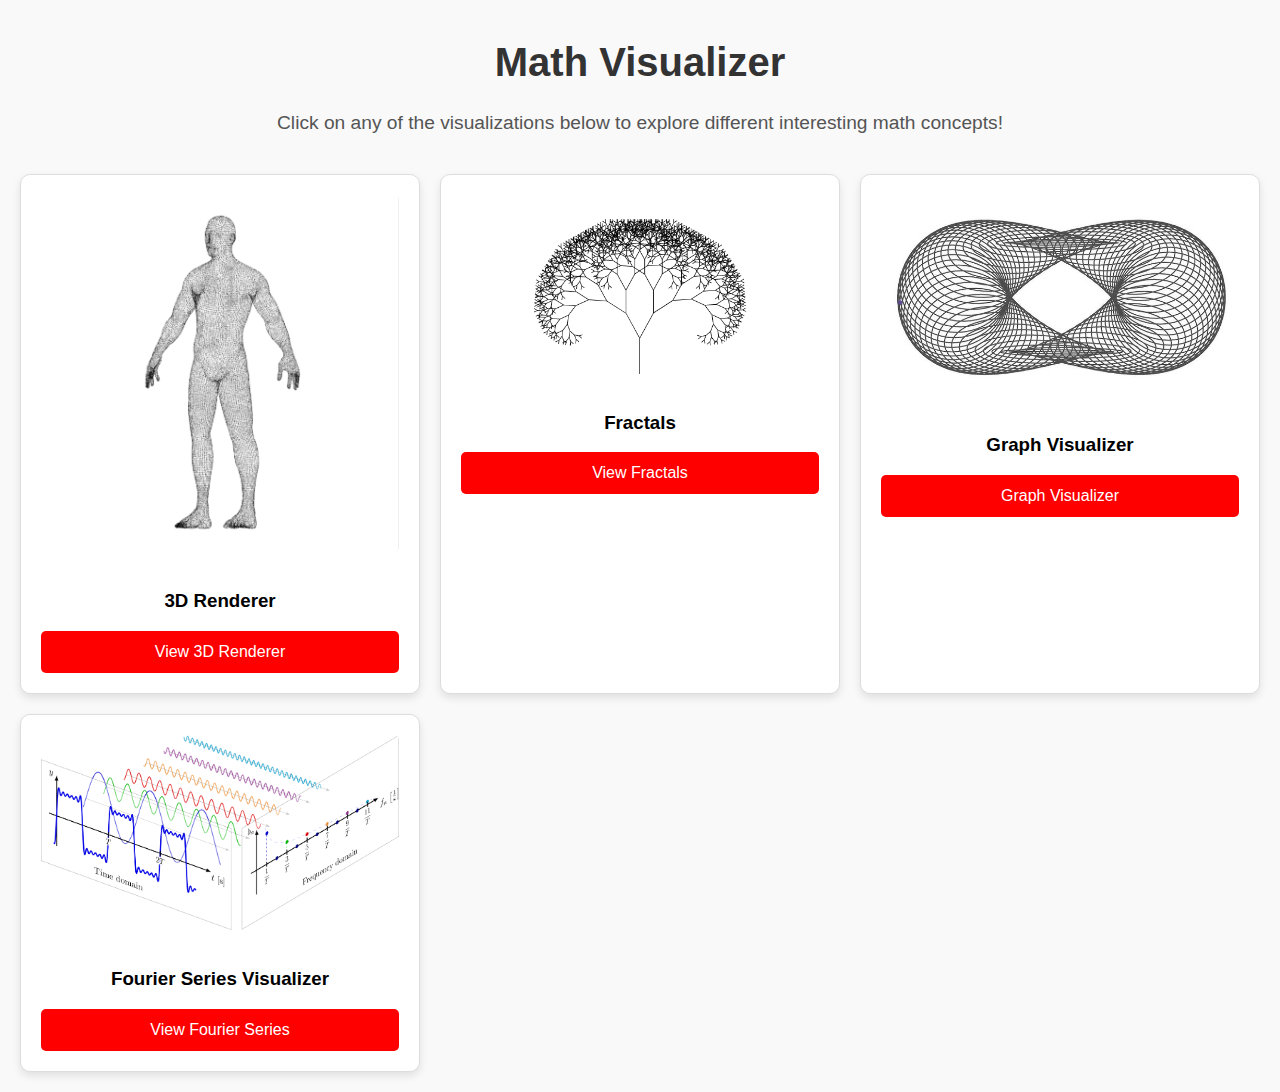
<file: index.html>
<!DOCTYPE html>
<html lang="en">
<head>
    <meta charset="UTF-8">
    <meta name="viewport" content="width=device-width, initial-scale=1.0">
    <title>Math Visualizer</title>
    <link rel="icon" href="src/sierpinski.clear.gif" type="image/gif">
    <link rel="stylesheet" href="style.css">
</head>
<body>

    <h1>Math Visualizer</h1>
    <p>Click on any of the visualizations below to explore different interesting math concepts!</p>

    <div class="visualizations">
        <div class="visualization-card">
            <img src="src/render.png" alt="Renderer Image">
            <h3>3D Renderer</h3>
            <a href="3Drenderer/3drenderer.html">
                <button>View 3D Renderer</button>
            </a>
        </div>
        <div class="visualization-card">
            <img src="src/Simple_Fractals.png" alt="Fractals">
            <h3>Fractals</h3>
            <a href="fractals/fractals.html">
                <button>View Fractals</button>
            </a>
        </div>

        <div class="visualization-card">
            <img src="src/hq720.jpg" alt="Graph">
            <h3>Graph Visualizer</h3>
            <a href="graph/graph.html">
                <button>Graph Visualizer</button>
            </a>
        </div>

        <div class="visualization-card">
            <img src="src/fourier_series-011.png" alt="Fourier Series">
            <h3>Fourier Series Visualizer</h3>
            <a href="fourier/fourier.html">
                <button>View Fourier Series</button>
            </a>
        </div>
        
    </div>

</body>
</html>
</file>
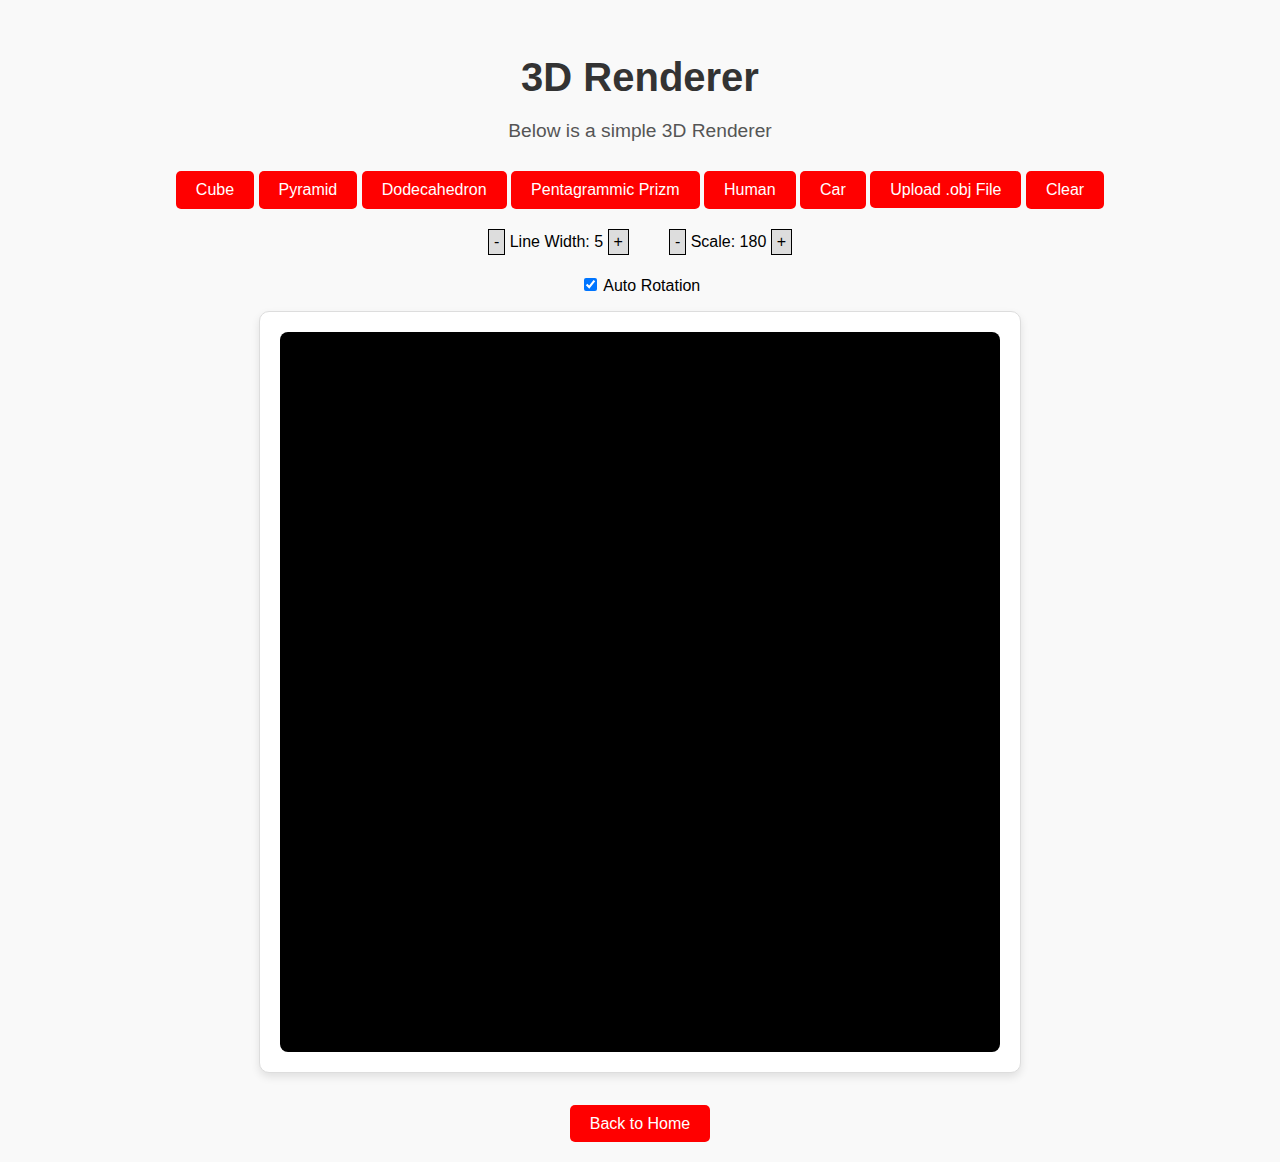
<file: 3Drenderer/3drenderer.html>
<!DOCTYPE html>
<html lang="en">
<head>
    <meta charset="UTF-8">
    <meta name="viewport" content="width=device-width, initial-scale=1.0">
    <title>3D Renderer</title>
    <link rel="icon" href="../src/sierpinski.clear.gif" type="image/gif">
    <link rel="stylesheet" href="3drenderer.css">
</head>
<body>

    <h1>3D Renderer</h1>
    <p>Below is a simple 3D Renderer</p>
    <div class="controls">
        <button id="cube">Cube</button>
        <button id="pyramid">Pyramid</button>
        <button id="dodecahedron">Dodecahedron</button>
        <button id="pentagrammic">Pentagrammic Prizm</button>
        <button id="human">Human</button>
        <button id="car">Car</button>
        <input type="file" id="fileInput" accept=".obj" style="display: none;" />
        <label for="fileInput" class="back-btn">Upload .obj File</label>
        <button id="clear">Clear</button>
        <div class="increment-container">
            <div class="increment-sub-container">
                <button class = "increment-btn" id="lineMinus">-</button>
                <span class="increment-label" id = "lineValue">Line Width: 5</span>
                <button class = "increment-btn" id="linePlus">+</button>
            </div>
            <div class="increment-sub-container">
                <button class = "increment-btn" id="scaleMinus" >-</button>
                <span class="increment-label" id = "scaleValue">Scale: 180</span>
                <button class = "increment-btn" id="scalePlus">+</button>
            </div>
        </div>
        <label>
            <input type="checkbox" id="autoRotate" checked>
            Auto Rotation
          </label>
        </div>
    </div>
    <div class="canvas-container">
        <div class="canvas-wrapper">
            <canvas id="3drendererCanvas"></canvas>
        </div>
    </div>

    <div class="description">
        <a href="../index.html" class="back-btn">Back to Home</a>
    </div>
    <script src="Point3D.js"></script>
    <script src="Point2D.js"></script>
    <script src="Edge.js"></script>
    <script src="3drenderer.js"></script>
    
</body>
</html>
</file>
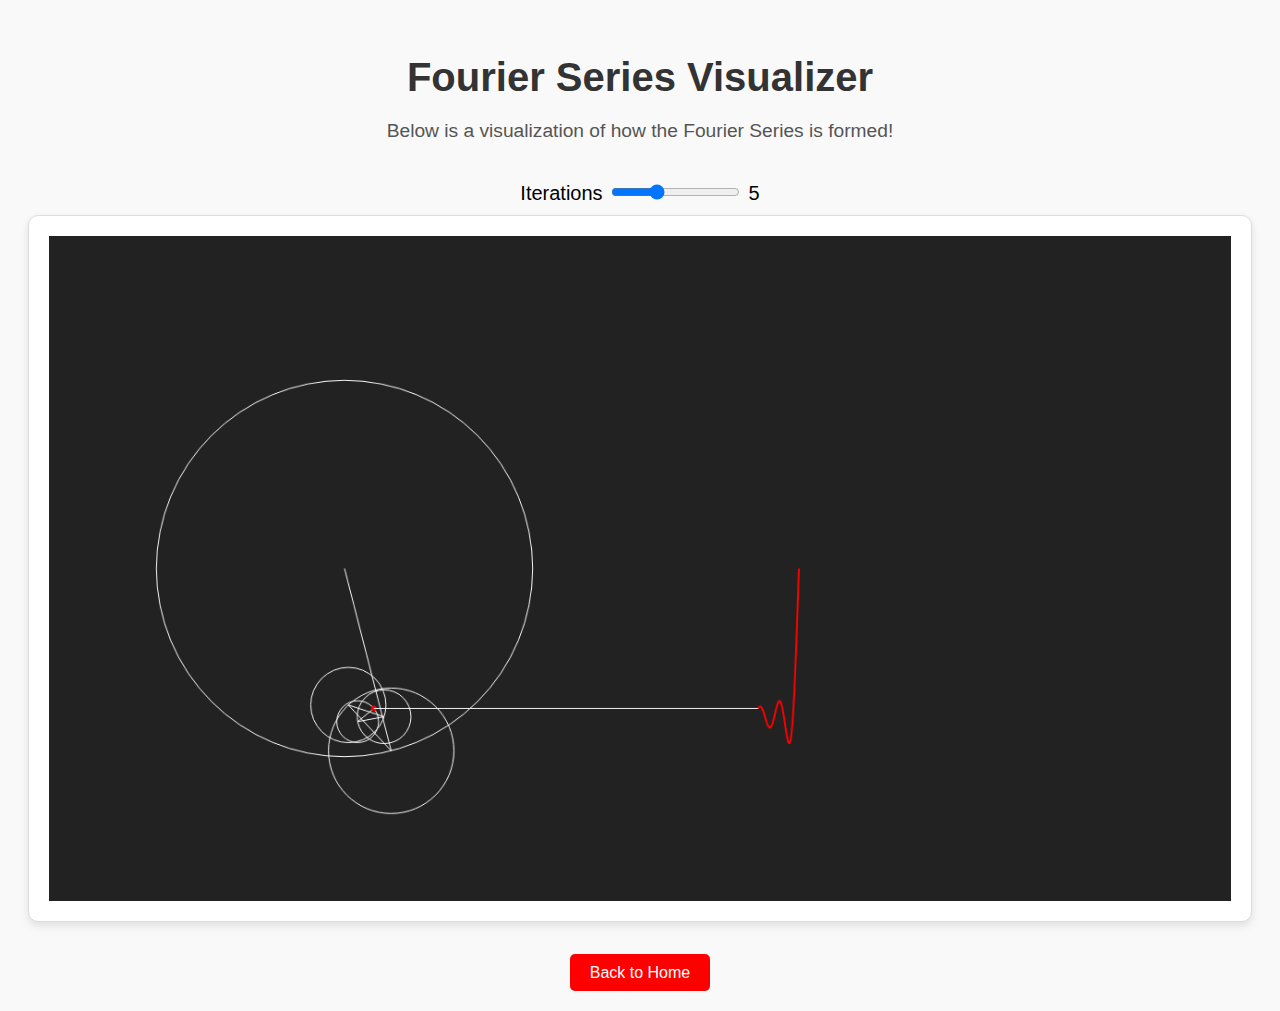
<file: fourier/fourier.html>
<!DOCTYPE html>
<html lang="en">
<head>
    <meta charset="UTF-8">
    <meta name="viewport" content="width=device-width, initial-scale=1.0">
    <title>Fourier Series Visualizer</title>
    <link rel="icon" href="../src/sierpinski.clear.gif" type="image/gif">
    <link rel="stylesheet" href="fourier.css">
</head>
<body>

    <h1>Fourier Series Visualizer</h1>
    <p>Below is a visualization of how the Fourier Series is formed!</p>
    <div class="slider-container">
        <div class="slider-sub-container">
        <span class="slider-label">Iterations</span>
        <input type="range" min="0" max="15" value="5" class="slider" id="iterations">
        <span id="iterationsValue" class="slider-value">5</span>
        </div>
    </div>
    <div class="canvas-container">
        <div class="canvas-wrapper">
            <canvas id="fourierCanvas"></canvas>
        </div>
    </div>
    <div class="description">
        <a href="../index.html" class="back-btn">Back to Home</a>
    </div>

    
    
    <script src="fourier.js"></script>
    
</body>
</html>
</file>
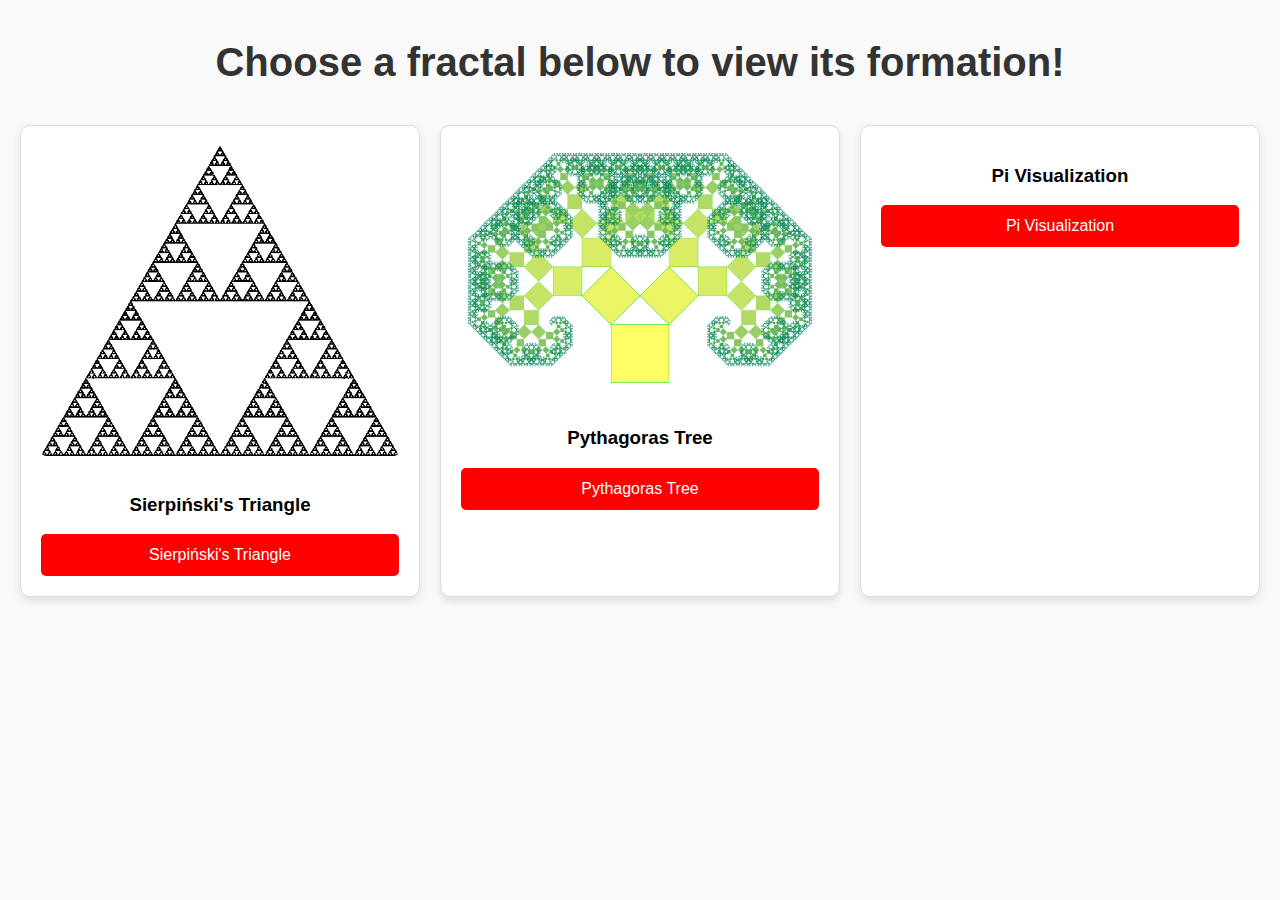
<file: fractals/fractals.html>
<!DOCTYPE html>
<html lang="en">
<head>
    <meta charset="UTF-8">
    <meta name="viewport" content="width=device-width, initial-scale=1.0">
    <title>Fractals Visualizer</title>
    <link rel="icon" href="src/sierpinski.clear.gif" type="image/gif">
    <link rel="stylesheet" href="fractals.css">
</head>
<body>
    <h1>Choose a fractal below to view its formation!</h1>

    <div class="visualizations">
        <div class="visualization-card">
            <img src="../src/sierpinski.clear.gif" alt="Sierpiński's Triangle">
            <h3>Sierpiński's Triangle</h3>
            <a href="../fractals/triangle/triangle.html">
                <button>Sierpiński's Triangle</button>
            </a>
        </div>

        <div class="visualization-card">
            <img src="../src/pythagoras.png" alt="Pythagoras Tree">
            <h3>Pythagoras Tree</h3>
            <a href="pythagoras_tree/tree.html">
                <button>Pythagoras Tree</button>
            </a>
        </div>

        <div class="visualization-card">
            <h3>Pi Visualization</h3>
            <a href="pi/pi.html">
                <button>Pi Visualization</button>
            </a>
        </div>
    </div>

</body>
</html>
</file>
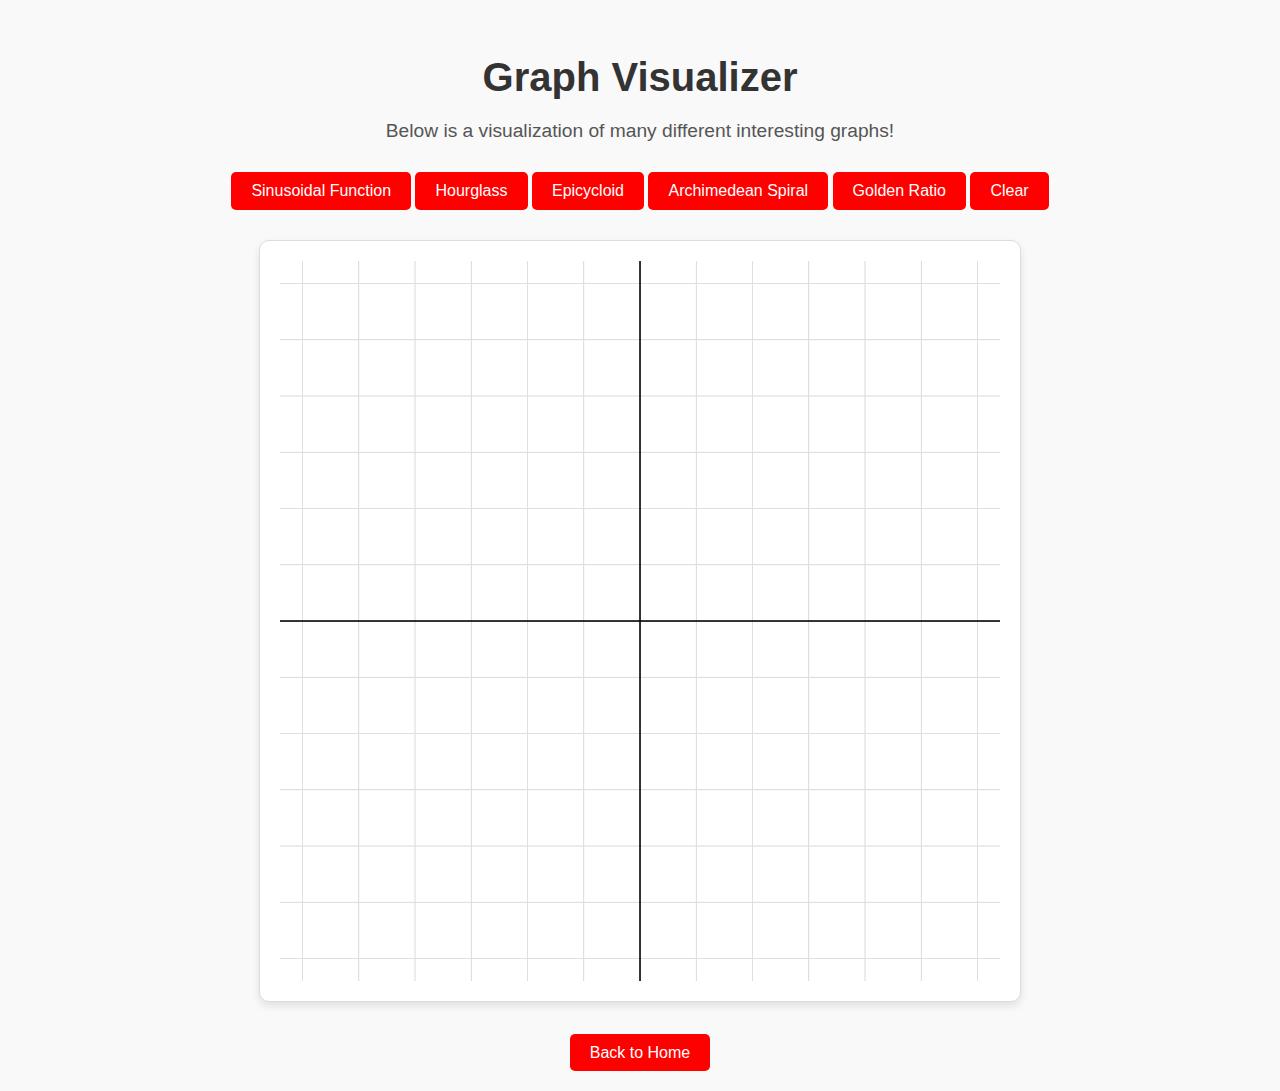
<file: graph/graph.html>
<!DOCTYPE html>
<html lang="en">
<head>
    <meta charset="UTF-8">
    <meta name="viewport" content="width=device-width, initial-scale=1.0">
    <title>Graph Visualizer</title>
    <link rel="icon" href="../src/sierpinski.clear.gif" type="image/gif">
    <link rel="stylesheet" href="graph.css">
</head>
<body>

    <h1>Graph Visualizer</h1>
    <p>Below is a visualization of many different interesting graphs!</p>
    
    <div class="controls">
        <button id="sinCosEquation">Sinusoidal Function</button>
        <button id="sinTanEquation">Hourglass</button>
        <button id="xSquaredEquation">Epicycloid</button>
        <button id="astroid">Archimedean Spiral</button>
        <button id="pi">Golden Ratio</button>
        <button id="clear">Clear</button>
    </div>

    <div class="canvas-container">
        <div class="canvas-wrapper">
            <canvas id="graphCanvas"></canvas>
        </div>
    </div>

    <div class="description">
        <a href="../index.html" class="back-btn">Back to Home</a>
    </div>
    
    <script src="graph.js"></script>
    
</body>
</html>
</file>
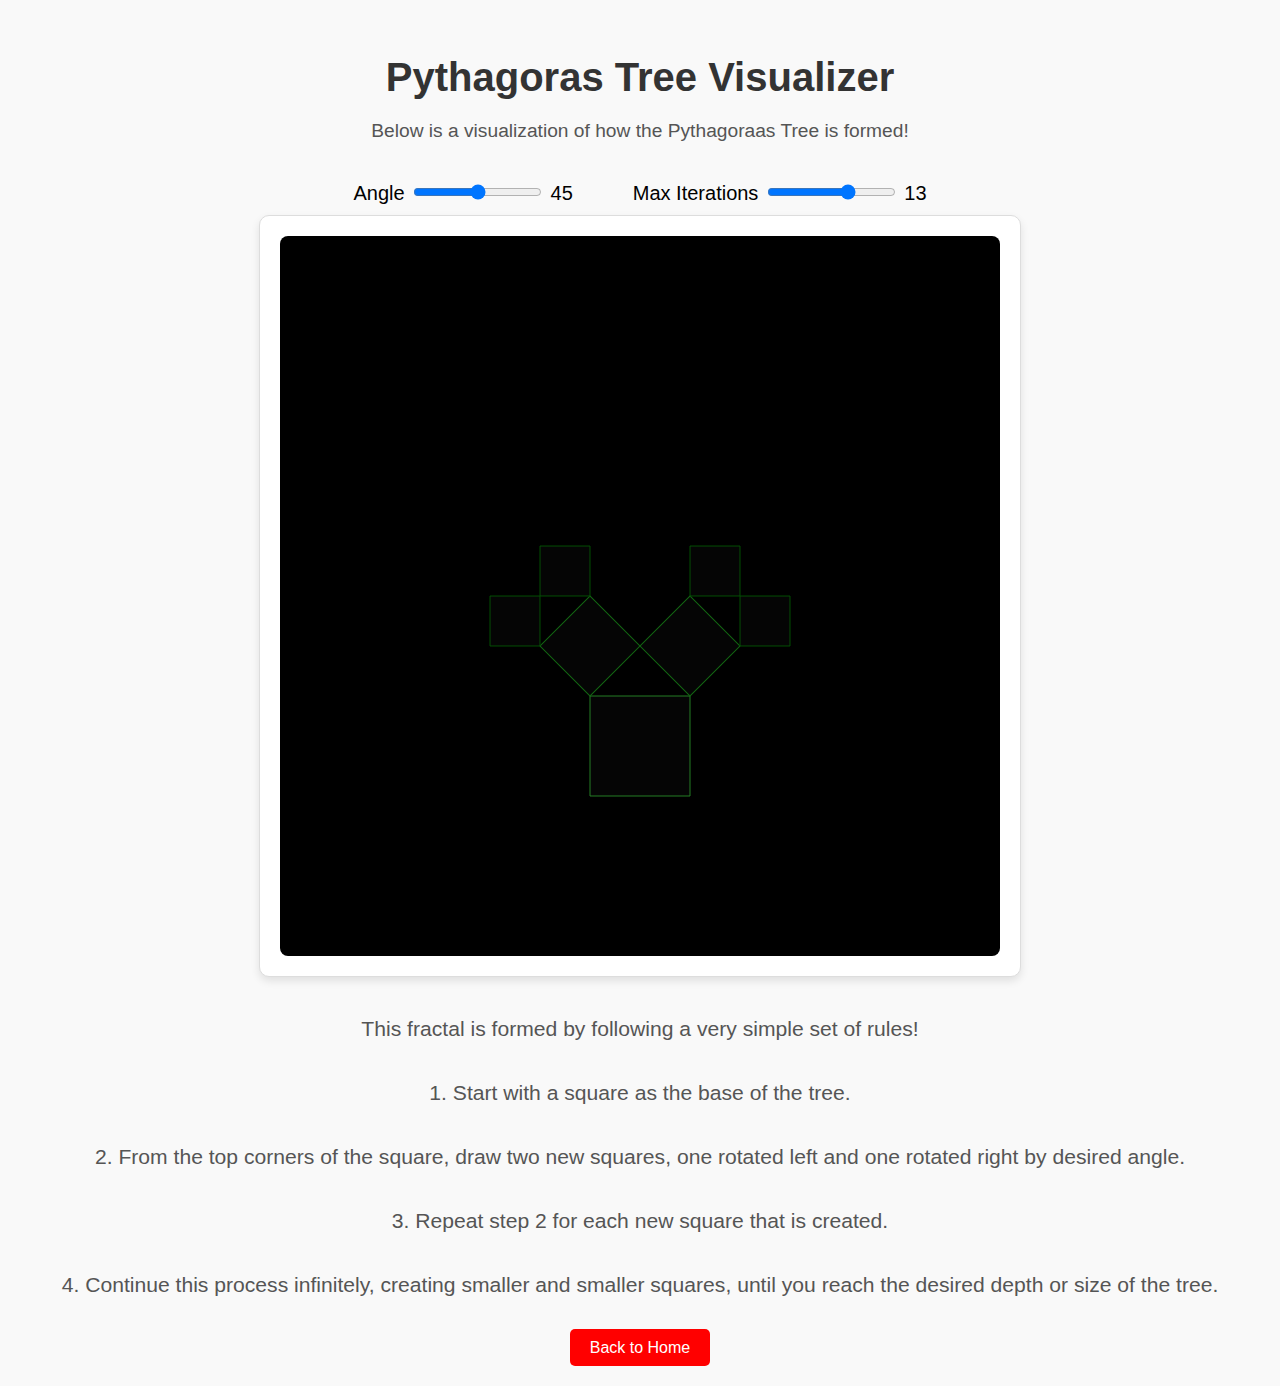
<file: fractals/pythagoras_tree/tree.html>
<!DOCTYPE html>
<html lang="en">
<head>
    <meta charset="UTF-8">
    <meta name="viewport" content="width=device-width, initial-scale=1.0">
    <title>Pythagoras Tree Visualizer</title>
    <link rel="icon" href="../src/sierpinski.clear.gif" type="image/gif">
    <link rel="stylesheet" href="tree.css">
</head>
<body>

    <h1>Pythagoras Tree Visualizer</h1>
    <p>Below is a visualization of how the Pythagoraas Tree is formed!</p>
    <div class="slider-container">
        <div class="slider-sub-container">
        <span class="slider-label">Angle</span>
        <input type="range" min="0" max="90" value="45" class="slider" id="angle">
        <span id="angleValue" class="slider-value">45</span>
        </div>
        <div class="slider-sub-container">
        <span class="slider-label">Max Iterations</span>
        <input type="range" min="0" max="20" value="13" class="slider" id="max">
        <span id="maxValue" class="slider-value">13</span>
        </div>
    </div>
    <div class="canvas-container">
        <div class="canvas-wrapper">
            <canvas id="treeCanvas"></canvas>
        </div>
    </div>
    <div class="description">
        <p>This fractal is formed by following a very simple set of rules!</p>
        <p>1. Start with a square as the base of the tree.</p>
        <p>2. From the top corners of the square, draw two new squares, one rotated left and one rotated right by desired angle.</p>
        <p>3. Repeat step 2 for each new square that is created.</p>
        <p>4. Continue this process infinitely, creating smaller and smaller squares, until you reach the desired depth or size of the tree.</p>
        <a href="../../index.html" class="back-btn">Back to Home</a>
    </div>

    
    
    <script src="tree.js"></script>
    
</body>
</html>
</file>
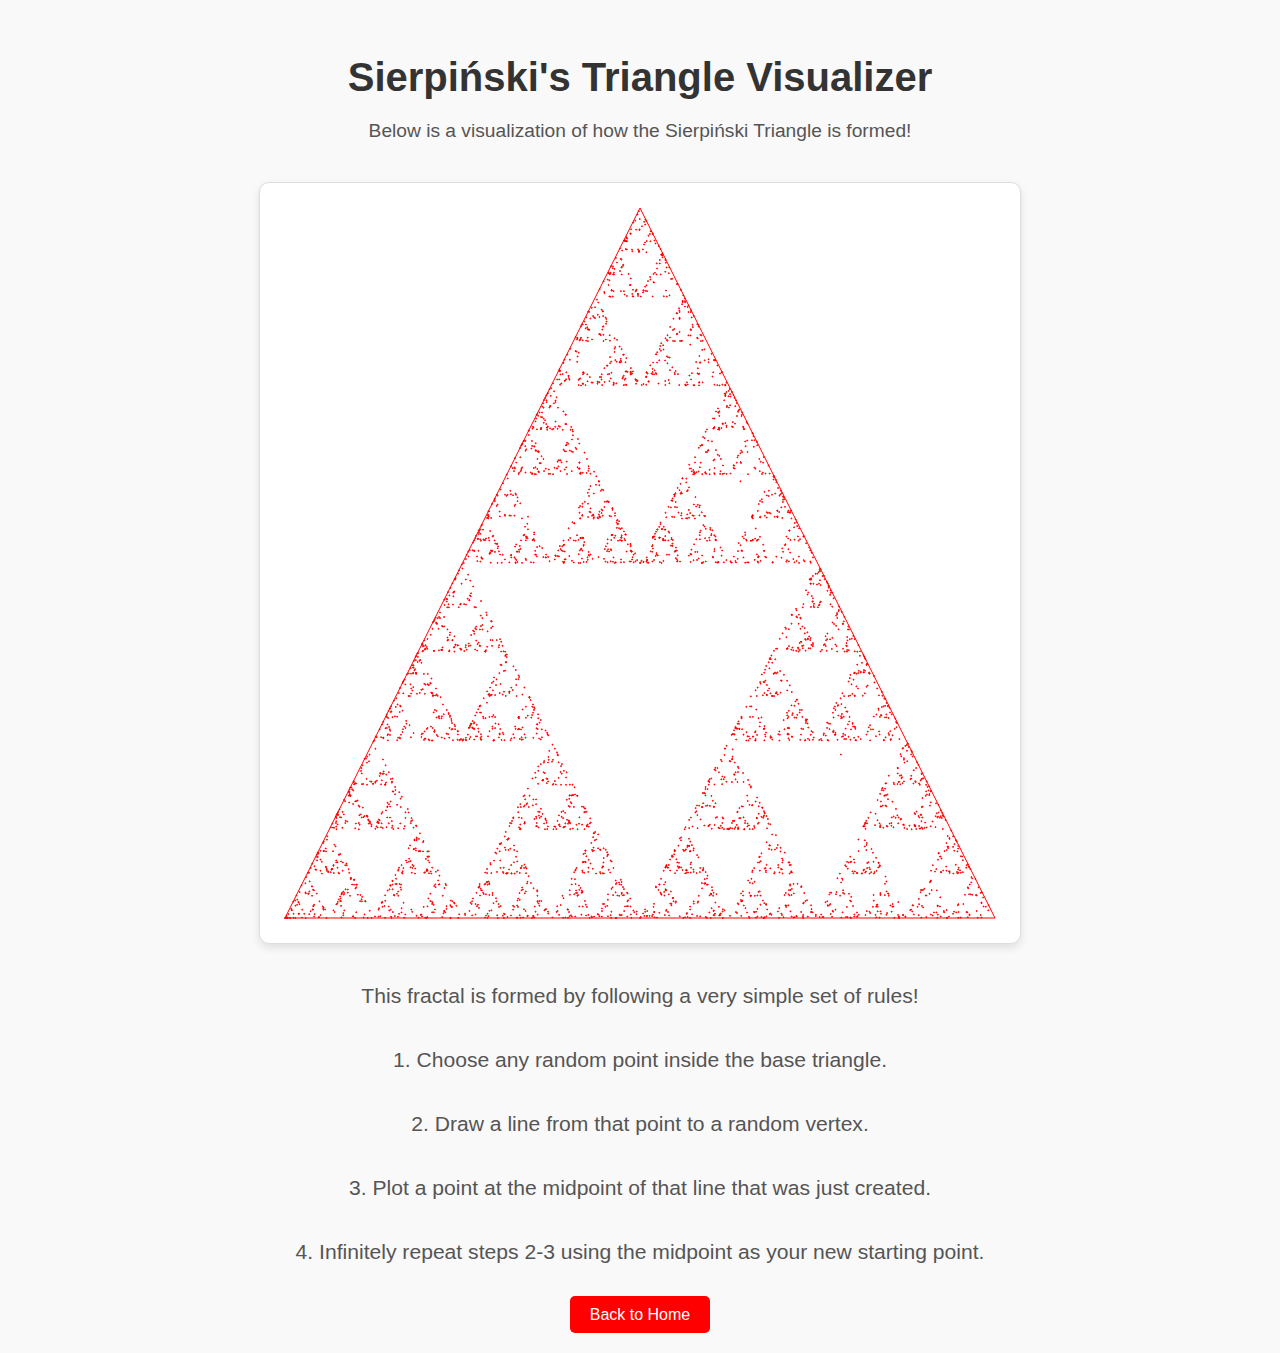
<file: fractals/triangle/triangle.html>
<!DOCTYPE html>
<html lang="en">
<head>
    <meta charset="UTF-8">
    <meta name="viewport" content="width=device-width, initial-scale=1.0">
    <title>Sierpiński's Triangle Visualizer</title>
    <link rel="icon" href="../src/sierpinski.clear.gif" type="image/gif">
    <link rel="stylesheet" href="triangle.css">
</head>
<body>

    <h1>Sierpiński's Triangle Visualizer</h1>
    <p>Below is a visualization of how the Sierpiński Triangle is formed!</p>

    <div class="canvas-container">
        <div class="canvas-wrapper">
            <canvas id="sierpinskiCanvas"></canvas>
        </div>
    </div>

    <div class="description">
        <p>This fractal is formed by following a very simple set of rules!</p>
        <p>1. Choose any random point inside the base triangle.</p>
        <p>2. Draw a line from that point to a random vertex.</p>
        <p>3. Plot a point at the midpoint of that line that was just created.</p>
        <p>4. Infinitely repeat steps 2-3 using the midpoint as your new starting point.</p>
        <a href="../../index.html" class="back-btn">Back to Home</a>
    </div>
    
    <script src="triangle.js"></script>
    
</body>
</html>
</file>
<file: style.css>
body {
    font-family: Arial, sans-serif;
    padding: 20px;
    margin: 0;
    background-color: #f9f9f9;
}

h1 {
    font-size: 2.5em;
    text-align: center;
    margin-top: 20px;
    color: #333;
}

p {
    font-size: 1.2em;
    text-align: center;
    margin-top: 10px;
    color: #555;
}

.visualizations {
    display: grid;
    grid-template-columns: repeat(3, minmax(250px, 1fr));
    gap: 20px;
    margin-top: 40px;
}

.visualization-card {
    background-color: #fff;
    padding: 20px;
    border: 1px solid #ddd;
    border-radius: 10px;
    text-align: center;
    box-shadow: 0 4px 8px rgba(0, 0, 0, 0.1);
    transition: transform 0.3s ease-in-out;
}

.visualization-card:hover {
    transform: scale(1.05);
}

.visualization-card img {
    width: 100%;
    height: auto;
    border-radius: 5px;
    margin-bottom: 15px;
    max-height: 400px;
}

.visualization-card button {
    padding: 12px 25px;
    font-size: 16px;
    background-color: #ff0000;
    color: white;
    border: none;
    border-radius: 5px;
    cursor: pointer;
    text-decoration: none;
    width: 100%;
}

.visualization-card button:hover {
    background-color: #000000;
}
</file>
<file: 3Drenderer/3drenderer.css>
body {
    font-family: Arial, sans-serif;
    background-color: #f9f9f9;
    padding: 20px;
    text-align: center;
}

h1 {
    font-size: 2.5em;
    margin-bottom: 20px;
    color: #333;
}

h2{
    font-size: 2.5em;
    margin-bottom: 20px;
    color: #333;
}

p {
    font-size: 1.2em;
    color: #555;
}

.canvas-container {
    display: flex;
    justify-content: center;
    gap: 40px;
    margin-bottom: 40px;
}

.canvas-wrapper {
    background-color: #fff;
    border: 1px solid #ddd;
    border-radius: 10px;
    box-shadow: 0 4px 8px rgba(0, 0, 0, 0.1);
    padding: 20px;
    display: inline-block;
    position: relative;
}

.canvas-wrapper:hover {
    transform: translateY(-5px);
    box-shadow: 0 12px 20px rgba(0, 0, 0, 0.2);
}

canvas {
    display: block;
    max-width: 100%;
    height: auto;
    border-radius: 8px;
}

.description {
    margin-top: 30px;
    font-size: 1.1em;
    color: #333;
    text-align: center;
}

.back-btn {
    margin-top: 30px;
    padding: 10px 20px;
    font-size: 16px;
    background-color: #ff0000;
    color: white;
    border: none;
    border-radius: 5px;
    cursor: pointer;
    text-decoration: none;
}

.back-btn:hover {
    background-color: #000000;
}

button {
    margin-top: 10px;
    margin-bottom: 10px;
    padding: 10px 20px;
    font-size: 16px;
    background-color: #ff0000;
    color: white;
    border: none;
    border-radius: 5px;
    cursor: pointer;
    text-decoration: none;
}
button:hover{
    background-color: #000000;
}

.increment-container {
    display: flex;
    align-items: center;
    justify-content: center;
    padding-bottom: 10px;
}

.increment-sub-container {
    padding-left: 20px;
    padding-right: 20px;
}

.increment-btn {
    margin-top: 10px;
    margin-bottom: 10px;
    padding: 3px 5px;
    font-size: 16px;
    background-color: #DDDDDD;
    color: rgb(0, 0, 0);
    border: 1px solid black;
    border-radius: 0px;
    cursor: pointer;
    text-decoration: none;
}

input[type="checkbox"] {
   margin-bottom: 20px;
}
</file>
<file: fourier/fourier.css>
body {
    font-family: Arial, sans-serif;
    background-color: #f9f9f9;
    padding: 20px;
    text-align: center;
}

h1 {
    font-size: 2.5em;
    margin-bottom: 20px;
    color: #333;
}

h2{
    font-size: 2.5em;
    margin-bottom: 20px;
    color: #333;
}

p {
    font-size: 1.2em;
    color: #555;
    margin-bottom: 40px;
}

.canvas-container {
    display: flex;
    justify-content: center;
    gap: 40px;
    margin-bottom: 40px;
}

.canvas-wrapper {
    background-color: #fff;
    border: 1px solid #ddd;
    border-radius: 10px;
    box-shadow: 0 4px 8px rgba(0, 0, 0, 0.1);
    padding: 20px;
    display: inline-block;
    position: relative;
}

.canvas-wrapper:hover {
    transform: translateY(-5px);
    box-shadow: 0 12px 20px rgba(0, 0, 0, 0.2);
}

canvas {
    display: block;
    max-width: 100%;
    height: auto;
}

.description {
    margin-top: 30px;
    font-size: 1.1em;
    color: #333;
    text-align: center;
}

.back-btn {
    margin-top: 30px;
    padding: 10px 20px;
    font-size: 16px;
    background-color: #ff0000;
    color: white;
    border: none;
    border-radius: 5px;
    cursor: pointer;
    text-decoration: none;
}

.back-btn:hover {
    background-color: #000000;
}

.slider-container {
    display: flex;
    align-items: center;
    justify-content: center;
    padding-bottom: 10px;
}

.slider-label {
    font-size: 20px;
    padding-right: 2px;
}

.slider-value {
    font-size: 20px;
    padding-left: 2px;
}

.slider-sub-container {
    padding-left: 10px;
    padding-right: 10px;
    margin-left: 20px;
    margin-right: 20px;
}

.info{
    display: none;
}
.icon:hover ~ .info{
    display: block;
}
</file>
<file: fractals/fractals.css>
body {
    font-family: Arial, sans-serif;
    padding: 20px;
    margin: 0;
    background-color: #f9f9f9;
}

h1 {
    font-size: 2.5em;
    text-align: center;
    margin-top: 20px;
    color: #333;
}

p {
    font-size: 1.2em;
    text-align: center;
    margin-top: 10px;
    color: #555;
}

.visualizations {
    display: grid;
    grid-template-columns: repeat(auto-fit, minmax(250px, 1fr));
    gap: 20px;
    margin-top: 40px;
}

.visualization-card {
    background-color: #fff;
    padding: 20px;
    border: 1px solid #ddd;
    border-radius: 10px;
    text-align: center;
    box-shadow: 0 4px 8px rgba(0, 0, 0, 0.1);
    transition: transform 0.3s ease-in-out;
}

.visualization-card:hover {
    transform: scale(1.05);
}

.visualization-card img {
    width: 100%;
    height: auto;
    border-radius: 5px;
    margin-bottom: 15px;
}

.visualization-card button {
    padding: 12px 25px;
    font-size: 16px;
    background-color: #ff0000;
    color: white;
    border: none;
    border-radius: 5px;
    cursor: pointer;
    text-decoration: none;
    width: 100%;
}

.visualization-card button:hover {
    background-color: #000000;
}
</file>
<file: graph/graph.css>
body {
    font-family: Arial, sans-serif;
    background-color: #f9f9f9;
    padding: 20px;
    text-align: center;
}

h1 {
    font-size: 2.5em;
    margin-bottom: 20px;
    color: #333;
}

h2{
    font-size: 2.5em;
    margin-bottom: 20px;
    color: #333;
}

p {
    font-size: 1.2em;
    color: #555;
    margin-bottom: 0px;
}

.canvas-container {
    display: flex;
    justify-content: center;
    gap: 40px;
    margin-bottom: 40px;
}

.canvas-wrapper {
    background-color: #fff;
    border: 1px solid #ddd;
    border-radius: 10px;
    box-shadow: 0 4px 8px rgba(0, 0, 0, 0.1);
    padding: 20px;
    display: inline-block;
    position: relative;
}

.canvas-wrapper:hover {
    transform: translateY(-5px);
    box-shadow: 0 12px 20px rgba(0, 0, 0, 0.2);
}

canvas {
    display: block;
    max-width: 100%;
    height: auto;
    border-radius: 0px;
}

.description {
    margin-top: 30px;
    font-size: 1.1em;
    color: #333;
    text-align: center;
}

.back-btn {
    margin-top: 30px;
    padding: 10px 20px;
    font-size: 16px;
    background-color: #ff0000;
    color: white;
    border: none;
    border-radius: 5px;
    cursor: pointer;
    text-decoration: none;
}

.back-btn:hover {
    background-color: #000000;
}

button {
    margin-top: 30px;
    margin-bottom: 30px;
    padding: 10px 20px;
    font-size: 16px;
    background-color: #ff0000;
    color: white;
    border: none;
    border-radius: 5px;
    cursor: pointer;
    text-decoration: none;
}
button:hover{
    background-color: #000000;
}

table, th, td {
    border-radius: 2px solid black;
    text-align: center;
    margin-left: auto;
    margin-right: auto;
}
</file>
<file: fractals/pythagoras_tree/tree.css>
body {
    font-family: Arial, sans-serif;
    background-color: #f9f9f9;
    padding: 20px;
    text-align: center;
}

h1 {
    font-size: 2.5em;
    margin-bottom: 20px;
    color: #333;
}

h2{
    font-size: 2.5em;
    margin-bottom: 20px;
    color: #333;
}

p {
    font-size: 1.2em;
    color: #555;
    margin-bottom: 40px;
}

.canvas-container {
    display: flex;
    justify-content: center;
    gap: 40px;
    margin-bottom: 40px;
}

.canvas-wrapper {
    background-color: #fff;
    border: 1px solid #ddd;
    border-radius: 10px;
    box-shadow: 0 4px 8px rgba(0, 0, 0, 0.1);
    padding: 20px;
    display: inline-block;
    position: relative;
}

.canvas-wrapper:hover {
    transform: translateY(-5px);
    box-shadow: 0 12px 20px rgba(0, 0, 0, 0.2);
}

canvas {
    display: block;
    max-width: 100%;
    height: auto;
    border-radius: 8px;
}

.description {
    margin-top: 30px;
    font-size: 1.1em;
    color: #333;
    text-align: center;
}

.back-btn {
    margin-top: 30px;
    padding: 10px 20px;
    font-size: 16px;
    background-color: #ff0000;
    color: white;
    border: none;
    border-radius: 5px;
    cursor: pointer;
    text-decoration: none;
}

.back-btn:hover {
    background-color: #000000;
}

.slider-container {
    display: flex;
    align-items: center;
    justify-content: center;
    padding-bottom: 10px;
}

.slider-label {
    font-size: 20px;
    padding-right: 2px;
}

.slider-value {
    font-size: 20px;
    padding-left: 2px;
}

.slider-sub-container {
    padding-left: 10px;
    padding-right: 10px;
    margin-left: 20px;
    margin-right: 20px;
}

.info{
    display: none;
}
.icon:hover ~ .info{
    display: block;
}
</file>
<file: fractals/triangle/triangle.css>
body {
    font-family: Arial, sans-serif;
    background-color: #f9f9f9;
    padding: 20px;
    text-align: center;
}

h1 {
    font-size: 2.5em;
    margin-bottom: 20px;
    color: #333;
}

h2{
    font-size: 2.5em;
    margin-bottom: 20px;
    color: #333;
}

p {
    font-size: 1.2em;
    color: #555;
    margin-bottom: 40px;
}

.canvas-container {
    display: flex;
    justify-content: center;
    gap: 40px;
    margin-bottom: 40px;
}

.canvas-wrapper {
    background-color: #fff;
    border: 1px solid #ddd;
    border-radius: 10px;
    box-shadow: 0 4px 8px rgba(0, 0, 0, 0.1);
    padding: 20px;
    display: inline-block;
    position: relative;
}

.canvas-wrapper:hover {
    transform: translateY(-5px);
    box-shadow: 0 12px 20px rgba(0, 0, 0, 0.2);
}

canvas {
    display: block;
    max-width: 100%;
    height: auto;
    border-radius: 8px;
}

.description {
    margin-top: 30px;
    font-size: 1.1em;
    color: #333;
    text-align: center;
}

.back-btn {
    margin-top: 30px;
    padding: 10px 20px;
    font-size: 16px;
    background-color: #ff0000;
    color: white;
    border: none;
    border-radius: 5px;
    cursor: pointer;
    text-decoration: none;
}

.back-btn:hover {
    background-color: #000000;
}


table, th, td {
    border-radius: 2px solid black;
    text-align: center;
    margin-left: auto;
    margin-right: auto;
}
</file>
